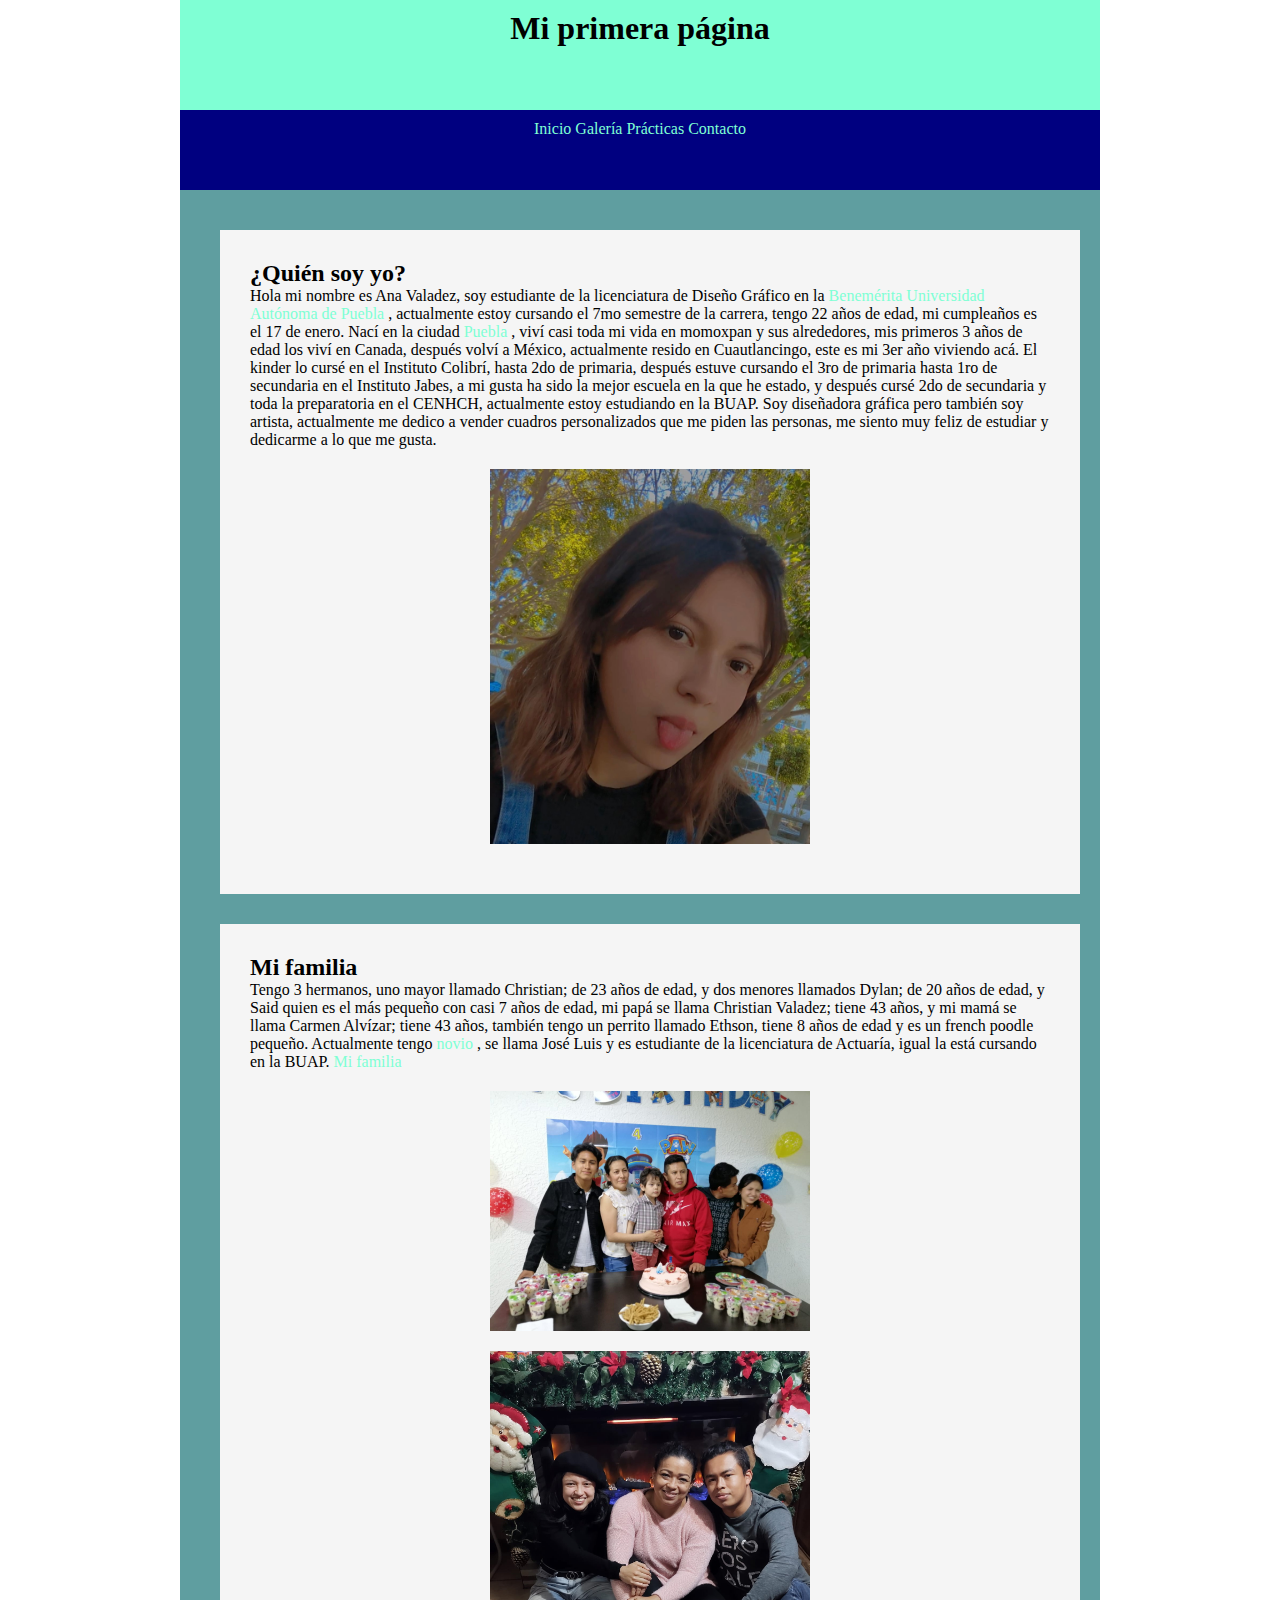
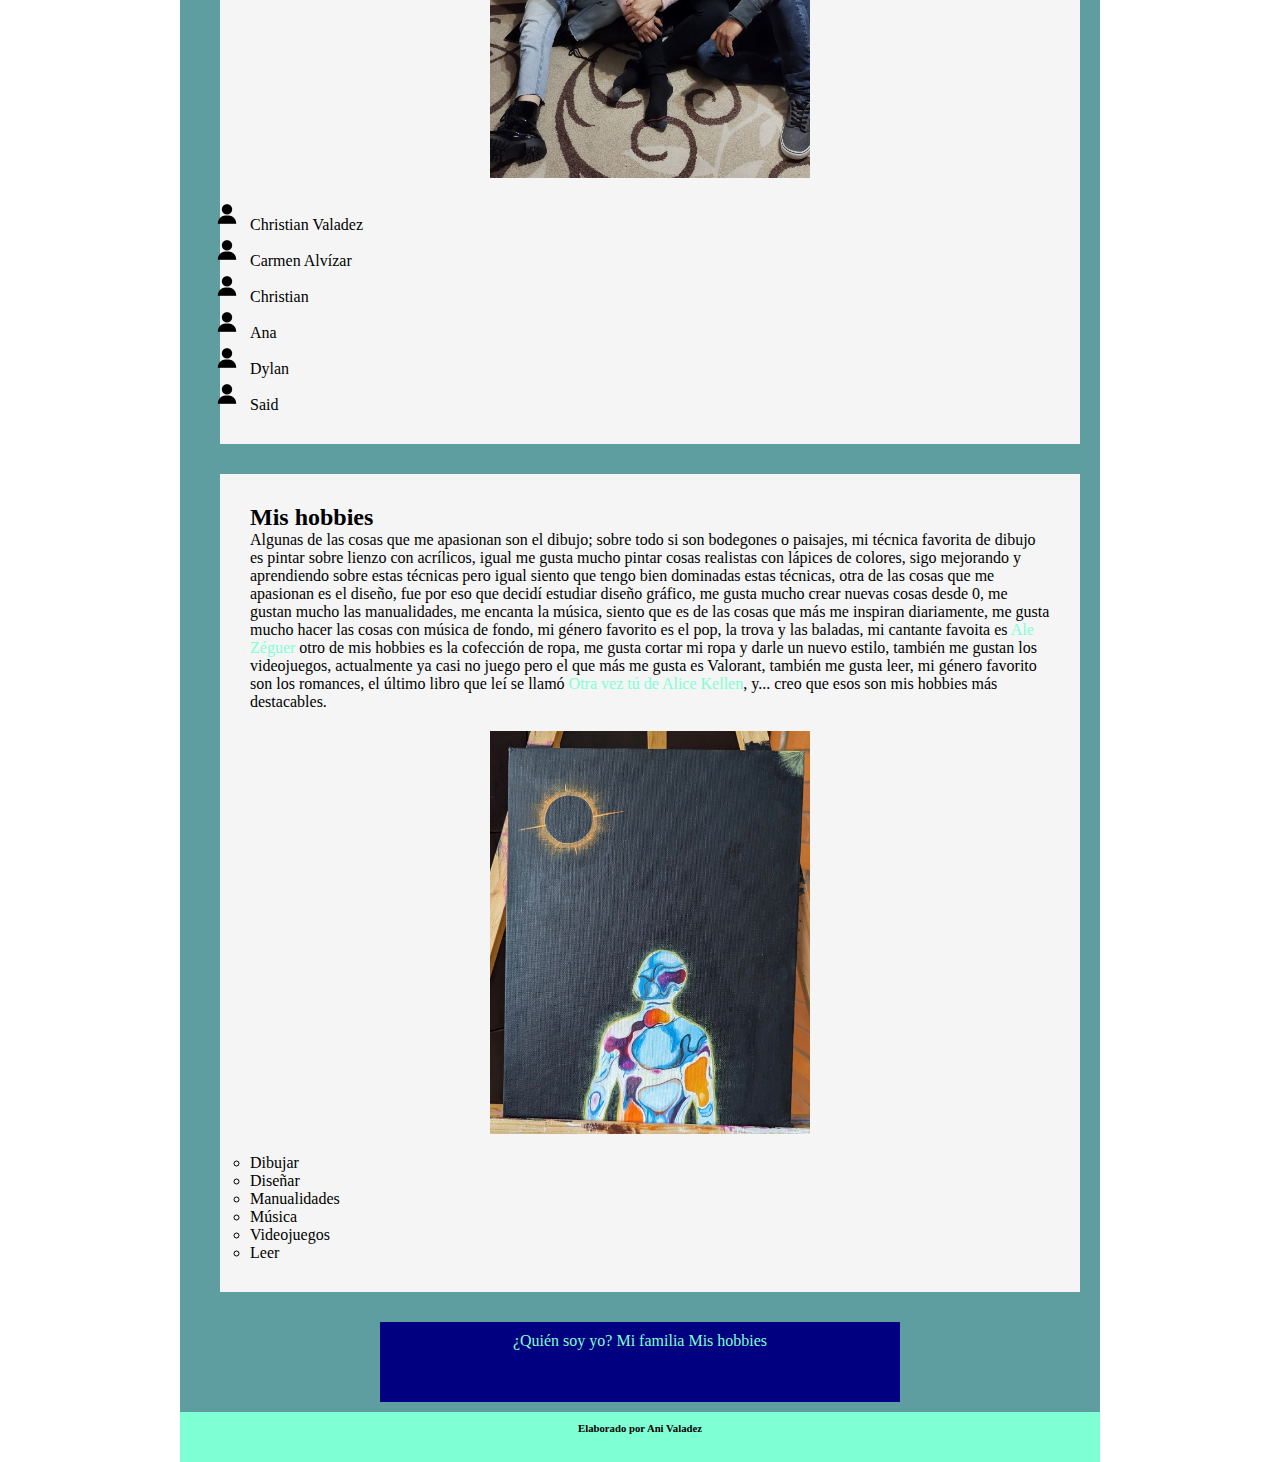
<file: index.html>
<html>
<head>
    <title>Mi primera página</title>
    <style type="text/css">
        *{
            margin: 0;
            padding: 0;
        }
        header, nav, main,footer{
            width: 900px;
            margin-left: 100px;
            margin-right: 300px;
            margin: 0 auto;
            padding: 10px;
        }
        header{
            height:90px;
            background-color: aquamarine;
            color: black;
            text-align: center;
        }
        nav{
            height: 60px;
            background-color: navy;
            color: white;
            text-align: center;
            
        }
        main{
            height: 1500 px;
            background-color: cadetblue;
            color: black;
        }
        footer{
        width: 900px;
        
            height:30px;
            background-color: aquamarine;
            color: black;
            text-align: center; 
        }
        section{
            width: 800px;
            height: auto;
            background-color: whitesmoke;
            color: black;
            margin: 30px;
            padding: 30px;
        }
        a{ 
            text-decoration: none;
        color: darkmagenta;
        }
        a:link {
            color: aquamarine;
        }
        a:visited{ 
        color: fuchsia  ;
        }
        a:hover{
            color: darkorange;
            text-decoration: underline;
            font-size: 17px;
        }
        main nav{
            width: 500px; 
            text-align:center; 
        }
        ul{
            list-style-type: circle;
        }
        ol{
            list-style-type:upper-alpha; 
        }
        ul, ol{
            padding: auto;
            
        }
        section article ol{
            list-style-image: url("imagenes/usuario.png");
        }
        nav ul li {
        display: inline-block;
            text-align: center;
        }
        nav a {
            border-radius: 30px;
             text-align: center;
        }
        img{
            width: 320px;
            height: auto;
            margin: 20px auto;
            display: block;
        }
    </style>
    </head>
    <body>
    <header>
        <h1> Mi primera página</h1>
        </header>
    <nav>
    
        <ul> 
        <li> <a href="index.html"> Inicio</a></li>
        <li><a href="html/Galería.html">Galería </a></li>
        <li><a href="html/prácticas.html">Prácticas </a></li>
        <li><a href="html/contacto.html"> Contacto</a></li> 
        </ul>
        </nav>
    <main>
        <section>
            <article>
            <h2 id="título1"> ¿Quién soy yo?</h2>
            </article>
            
            <p> Hola mi nombre es Ana Valadez, soy estudiante de la licenciatura de Diseño Gráfico en la <a href="http://www.buap.mx" target="_blank"> Benemérita Universidad Autónoma de Puebla </a>, actualmente estoy cursando el 7mo semestre de la carrera, tengo 22 años de edad, mi cumpleaños es el 17 de enero. Nací en la ciudad <a href="imagenes/puebla-mexico.jpg" target="_blank"> Puebla </a> , viví casi toda mi vida en momoxpan y sus alrededores, mis primeros 3 años de edad los viví en Canada, después volví a México, actualmente resido en Cuautlancingo, este es mi 3er año viviendo acá.
            El kinder lo cursé en el Instituto Colibrí, hasta 2do de primaria, después estuve cursando el 3ro de primaria hasta 1ro de secundaria en el Instituto Jabes, a mi gusta ha sido la mejor escuela en la que he estado, y después cursé 2do de secundaria y toda la preparatoria en el CENHCH, actualmente estoy estudiando en la BUAP.
            Soy diseñadora gráfica pero también soy artista, actualmente me dedico a vender cuadros personalizados que me piden las personas, me siento muy feliz de estudiar y dedicarme a lo que me gusta. </p>
            <img src="imagenes/yop.png" alt="mi foto">
        </section>
        <section>
        <article>
            <h2 id="título2">Mi familia</h2>
            
            <p> Tengo 3 hermanos, uno mayor llamado Christian; de 23 años de edad, y dos menores llamados Dylan; de 20 años de edad, y Said quien es el más pequeño con casi 7 años de edad, mi papá se llama Christian Valadez; tiene 43 años, y mi mamá se llama Carmen Alvízar; tiene 43 años, también tengo un perrito llamado Ethson, tiene 8 años de edad y es un french poodle pequeño. Actualmente tengo <a href="imagenes/novio.jpg" target="_blank"> novio </a> , se llama José Luis y es estudiante de la licenciatura de Actuaría, igual la está cursando en la BUAP. <a href="imagenes/familia mamá.jpg" target="_blank"> Mi familia</a> </p>
            <img src="imagenes/familia papá.jpg" alt="familia papá">  
            <img src="imagenes/familia mamá.jpg" alt="familia mamá">
            <ol>
            <li> Christian Valadez </li>
                <li> Carmen Alvízar</li>
                <li> Christian </li>
                <li> Ana </li>
                <li> Dylan </li>
                <li> Said </li>
                
            </ol>
            </article>
        </section>
        <section>
        <article>
            <h2 id="título3">Mis hobbies</h2>
            
            <p> Algunas de las cosas que me apasionan son el dibujo; sobre todo si son bodegones o paisajes, mi técnica favorita de dibujo es pintar sobre lienzo con acrílicos, igual me gusta mucho pintar cosas realistas con lápices de colores, sigo mejorando y aprendiendo sobre estas técnicas pero igual siento que tengo bien dominadas estas técnicas, otra de las cosas que me apasionan es el diseño, fue por eso que decidí estudiar diseño gráfico, me gusta mucho crear nuevas cosas desde 0, me gustan mucho las manualidades, me encanta la música, siento que es de las cosas que más me inspiran diariamente, me gusta mucho hacer las cosas con música de fondo, mi género favorito es el pop, la trova y las baladas, mi cantante favoita es <a href="https://www.youtube.com/@alezeguer" target="_blank"> Ale Zéguer </a> otro de mis hobbies es la cofección de ropa, me gusta cortar mi ropa y darle un nuevo estilo, también me gustan los videojuegos, actualmente ya casi no juego pero el que más me gusta es Valorant, también me gusta leer, mi género favorito son los romances, el último libro que leí se llamó <a href="https://www.planetadelibros.com/libro-otra-vez-tu/334114" target="_blank"> Otra vez tú de Alice Kellen</a>, y... creo que esos son mis hobbies más destacables. </p>
            <img src="imagenes/cuadros.png" alt="cuadro">
            <ul>
            <li> Dibujar</li>
                <li> Diseñar</li>
                <li> Manualidades</li>
                <li> Música</li>
                <li> Videojuegos</li>
                <li> Leer </li>
            </ul>
        
            </article>
        </section>
        <nav> 
        <a href="#título1"> ¿Quién soy yo? </a>
            <a href="#título2"> Mi familia </a>
            <a href="#título3"> Mis hobbies </a>
        </nav>
        </main>
    <footer>
        <h6> Elaborado por Ani Valadez </h6>
        </footer>
    </body>
</file>
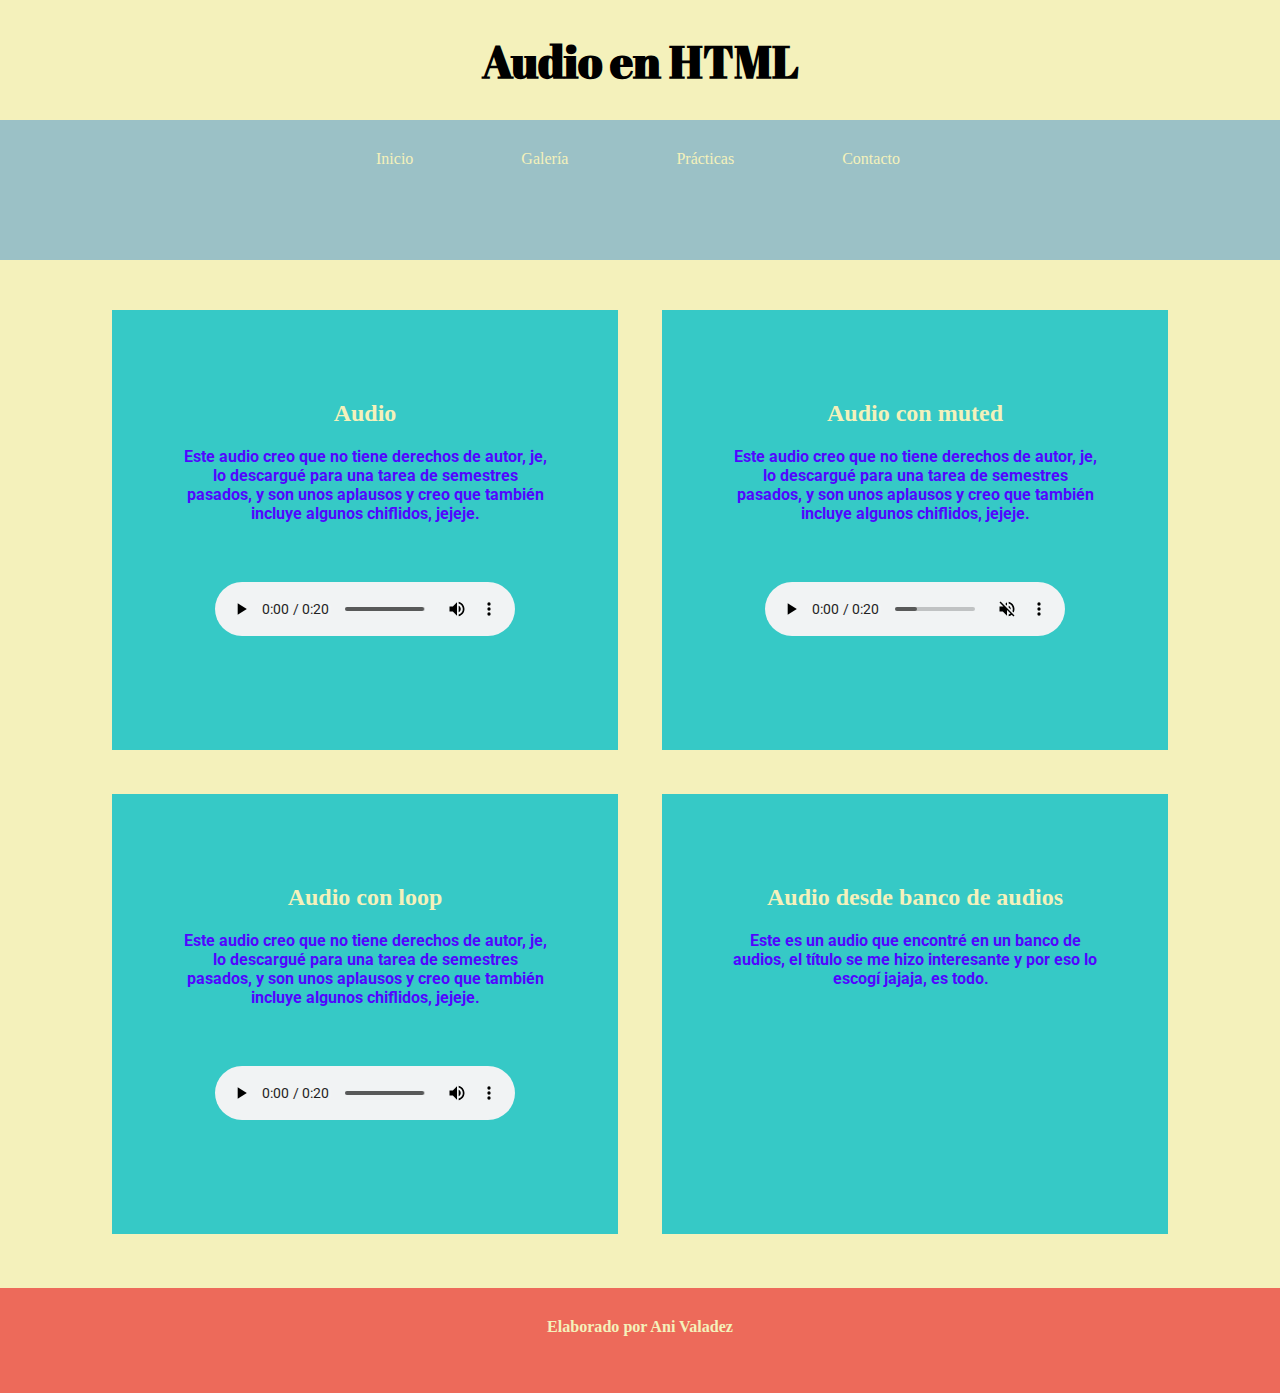
<file: html/audio.html>
<!doctype html>
<html>
<head>
<meta charset="utf-8">
<title>Documento sin título</title>
<link href="../css/style.css" rel="stylesheet" type="text/css">
<style type="text/css">
main section p {
    margin: 20px auto;
}
main section {
    width: 30%;
    display: inline-block;
    height: 300px;
    padding: 70px;
    margin: 20px;
    overflow-y: auto;
}
main {
    text-align: center;
}
h1 {
    color: #000000;
    font-size: 45px;
}
</style>
</head>

<body>
<header>
  <h1>Audio en HTML</h1> 
&nbsp;</header>
<nav>
  <ul>
    <li><a href="../index.html">Inicio</a>&nbsp;</li>
    <li><a href="Galería.html">Galería</a>&nbsp;</li>
    <li><a href="prácticas.html">Prácticas</a>&nbsp;</li>
    <li><a href="contacto.html">Contacto</a>&nbsp;</li>
  </ul>
</nav>
<main>
  <section>
    <h2>Audio</h2>
    <p>Este audio creo que no tiene derechos de autor, je, lo descargué para una tarea de semestres pasados, y son unos aplausos y creo que también incluye algunos chiflidos, jejeje.</p>
    <p>&nbsp;</p>
    <audio controls>
      <source src="../audios/Aplausos.mp3" type="audio/mp3">
    </audio>
  </section>
  <section>
    <h2>Audio con muted</h2>
    <p>Este audio creo que no tiene derechos de autor, je, lo descargué para una tarea de semestres pasados, y son unos aplausos y creo que también incluye algunos chiflidos, jejeje.</p>
    <p>&nbsp;</p>
    <audio controls="controls" muted="muted" autoplay="autoplay" >
      <source src="../audios/Aplausos.mp3" type="audio/mp3">
    </audio>
  </section>
  <section>
    <h2>Audio con loop</h2>
    <p>Este audio creo que no tiene derechos de autor, je, lo descargué para una tarea de semestres pasados, y son unos aplausos y creo que también incluye algunos chiflidos, jejeje.</p>
    <p>&nbsp;</p>
    <audio controls="controls" loop="loop" >
      <source src="../audios/Aplausos.mp3" type="audio/mp3">
    </audio>
  </section>
	
  <section>
    <h2>Audio desde banco de audios</h2>
    <p>Este es un audio que encontré en un banco de audios, el título se me hizo interesante y por eso lo escogí jajaja, es todo.&nbsp;&nbsp;</p>
	  <iframe frameborder='0' allowfullscreen='' scrolling='no' height='200' style='width:100%;' src='https://www.ivoox.com/player_ej_125397488_6_1.html?c1=207f83' loading='lazy'> </iframe>
	</section>
	  </main>
<footer>
  <h6>Elaborado por Ani Valadez</h6>
&nbsp;</footer>
</body>
</html>
</file>
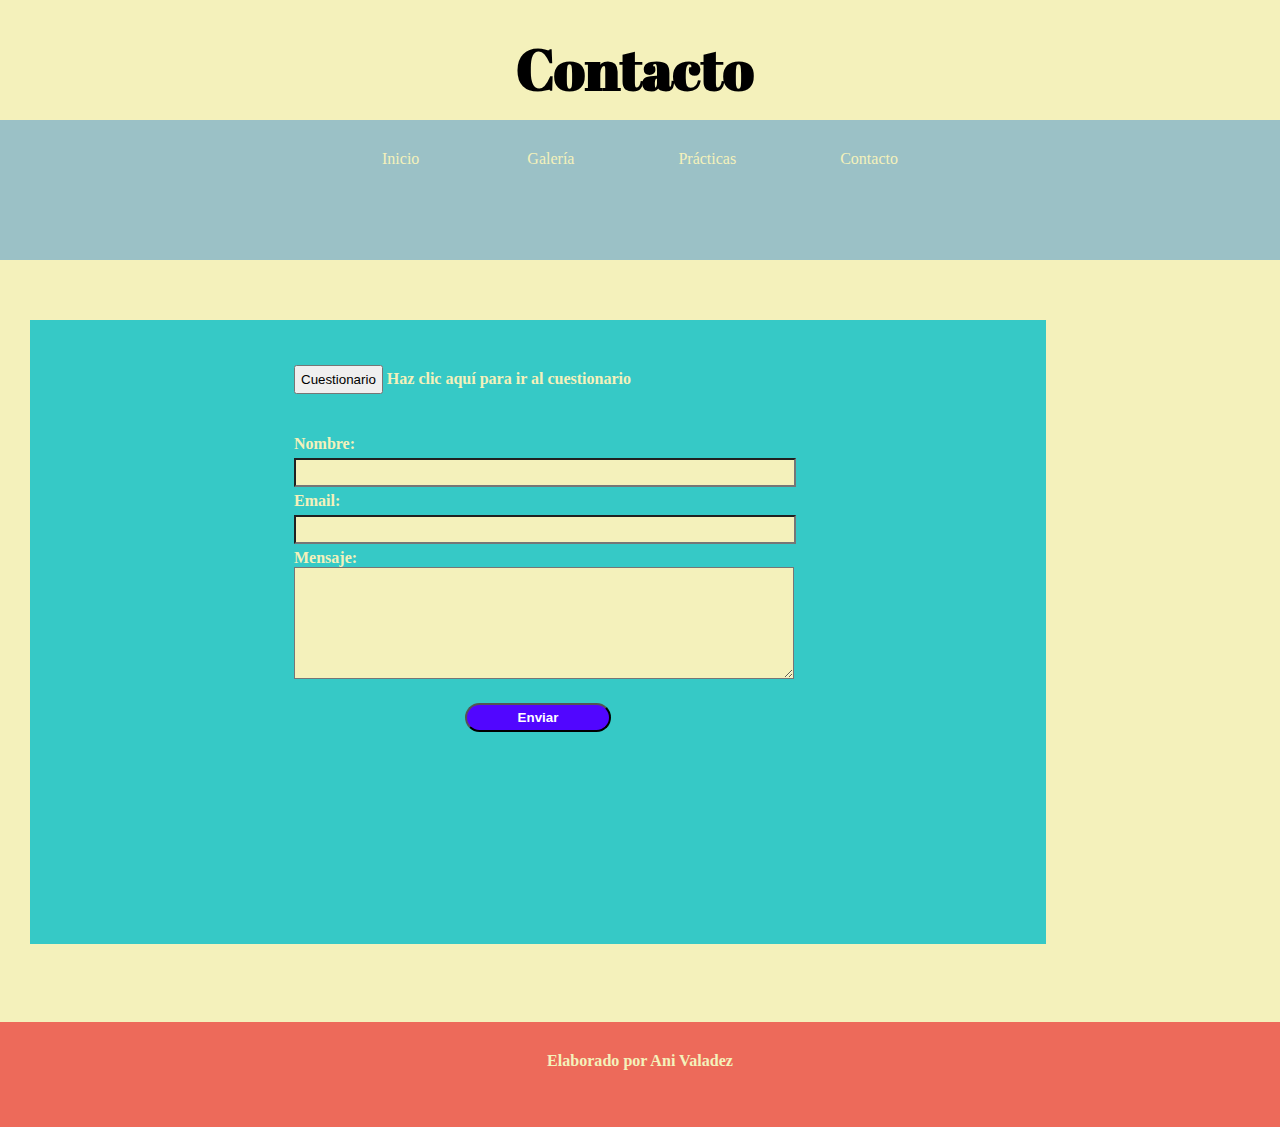
<file: html/contacto.html>
<!doctype html>
<html>
<head>
<meta charset="utf-8">
<title>Documento sin título</title>
<link href="../css/style.css" rel="stylesheet" type="text/css">
<style type="text/css">
h1 {
    color: #000000;
    font-weight: bold;
    font-size: 57px;
}
main section input {
}
</style>
</head>

<body>
<header>
  <h1>Contacto&nbsp;</h1>
	
</header>
<nav>
  <ul>
    <li><a href="../index.html" target="_self">Inicio</a>&nbsp;</li>
    <li><a href="Galería.html" target="_self">Galería</a></li>
    <li><a href="../html/prácticas.html" target="_self">Prácticas</a></li>
    <li><a href="contacto.html" target="_self">Contacto</a></li>
  </ul>
</nav>
<main>
  <section>
<form id="form1" name="form1" method="post">
  <label for="nombre">
    <input name="submit2" type="submit" id="submit2" formaction="cuestionario.html" formmethod="GET" value="Cuestionario">
    Haz clic aquí para ir al cuestionario<br>
    <br>
    <br>
    Nombre:&nbsp;</label>
<input name="nombre" type="text" class="formato_input" id="nombre" size="10" maxlength="20">
<label for="email">Email:</label>
<input name="email" type="email" class="formato_input" id="email">
<label for="mensaje">Mensaje:</label>
<textarea name="mensaje" maxlength="100" class="formato_input" id="mensaje"></textarea>
<input name="submit" type="submit" id="submit" formaction="../index.html" formmethod="GET" value="Enviar">
</form>
    <p>&nbsp;</p>
    <p>&nbsp;</p>
    <p>&nbsp;</p>
<p>&nbsp;</p>
<p>&nbsp;</p>
<p>&nbsp;</p>
<p>&nbsp;</p>
<p>&nbsp;</p>
</section>
Colocar aquí el contenido de la nueva etiqueta main</main>
<footer>
  <h6>Elaborado por Ani Valadez</h6>
&nbsp;</footer>
</body>
</html>
</file>
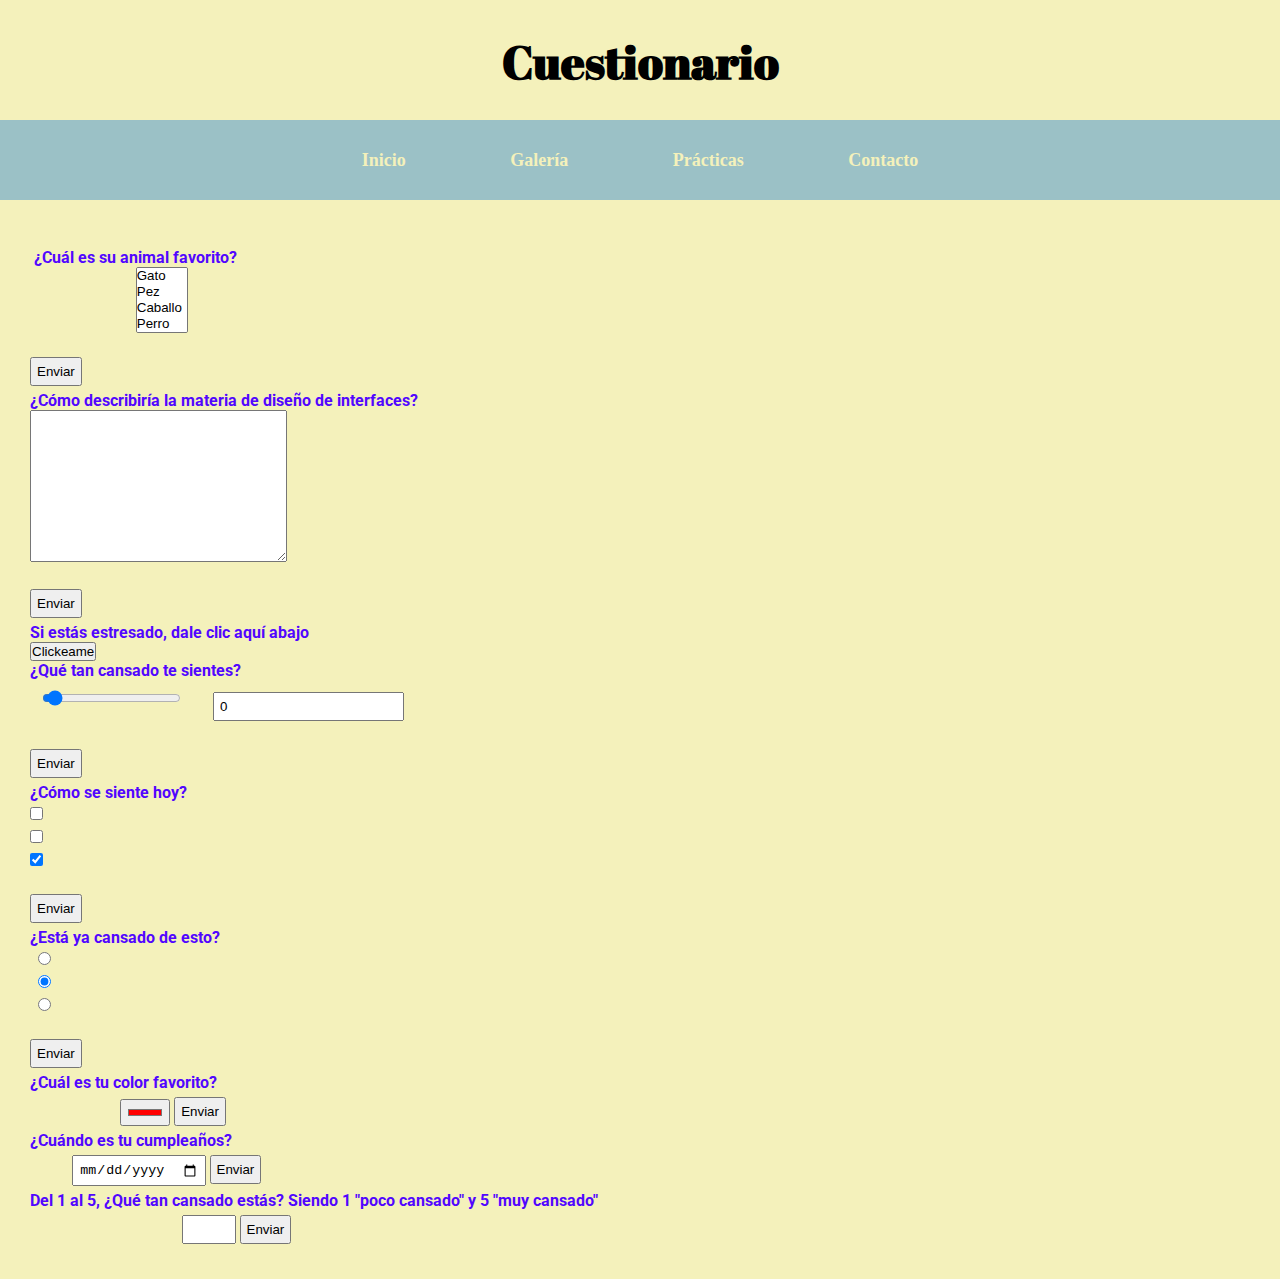
<file: html/cuestionario.html>
<!doctype html>
<html>
<head>
<meta charset="utf-8">
<title>Documento sin título</title>
<link href="../css/style.css" rel="stylesheet" type="text/css">
<style type="text/css">
nav {
    width: auto;
    height: 20px;
    font-weight: bolder;
    font-size: large;
}
h1 {
    color: #000000;
    font-size: 46px;
}
</style>
</head>
<header>
  <h1>Cuestionario</h1>
</header>
<nav>
	 <ul>
            <li><a href="../index.html"> Inicio</a></li>
            <li> <a href="Galer%C3%ADa.html">Galería</a></li>
            <li><a href="../html/prácticas.html">Prácticas</a></li>
            <li><a href="contacto.html"> Contacto</a></li>
            </ul>
	</nav>
	<main>
	<body>
	Cuestionario&nbsp;	Cuestionar&nbsp;	Cuestiona&nbsp;	C&nbsp;&nbsp;el contenido de la etiqueta H1 de diseño&nbsp;
<p>&nbsp;¿Cuál es su animal favorito?</p>
<form action="/action_page.php">
  <label for="cars">Elija un animal&nbsp;</label>
  <select id="animales" name="cars" size="4" multiple>
<option value="Gato">Gato</option>
    <option value="Pez">Pez</option>
	  <option value="Caballo">Caballo</option>
	  <option value="Perro">Perro</option>
	  <option value="Hámster">Hámster</option>
	  <option value="Iguana">Iguana</option>
</select>
<br><br>
<input name="submit" type="submit" id="submit" formaction="../index.html" value="Enviar">
</form>

<p> ¿Cómo describiría la materia de diseño de interfaces?</p>

<form action="/action_page.php">
  <textarea name="message" cols="30" rows="10" class="formato_input"></textarea>
  <br><br>
<input name="submit2" type="submit" id="submit2" formaction="../index.html" value="Enviar">
</form>

	
<p>Si estás estresado, dale clic aquí abajo</p>

<button type="button" onclick="alert('Ve a tiktok y distráete un rato :) !')">Clickeame</button>
	
<p>¿Qué tan cansado te sientes?</p>

<form action="/action_page.php"
oninput="x.value=parseInt(a.value)+parseInt(b.value)">
  0
  <input type="range" id="a" name="a" value="0">
  100 
  <input type="number" id="b" name="b" value="0">
  =
  <output name="x" for="a b"></output>
  <br><br>
<input name="submit3" type="submit" id="submit3" formaction="../index.html" value="Enviar">
</form>

	<p> ¿Cómo se siente hoy? </p>
<form action="/action_page.php" method="get">
  <input type="checkbox" name="mood1" value="Bike">
  <label for="mood1"> Estresado</label><br>
  <input type="checkbox" name="mood2" value="Car">
  <label for="mood2"> Hasta la cola</label><br>
  <input type="checkbox" name="mood3" value="Boat" checked>
  <label for="mood3"> AyudaDiosmíoyanopuedomás</label><br><br>
<input name="submit4" type="submit" id="submit4" formaction="../index.html" value="Enviar">
</form>

	<p> ¿Está ya cansado de esto?</p>
<form action="/action_page.php" method="get">
  <input type="radio" id="html" name="fav_language" value="HTML">
  <label for="a1">Sí</label><br>
  <input type="radio" id="css" name="fav_language" value="CSS" checked="checked">
  <label for="a2">No (mentira)</label><br>
  <input type="radio" id="javascript" name="fav_language" value="JavaScript">
  <label for="a3">Opción 1</label><br><br>
<input name="submit5" type="submit" id="submit5" formaction="../index.html" value="Enviar">
</form>
	
	
<p> ¿Cuál es tu color favorito?</p>

<form action="/action_page.php">
  <label for="favcolor">Seleccionalo:</label>
  <input type="color" id="favcolor" name="favcolor" value="#ff0000">
<input name="submit6" type="submit" id="submit6" formaction="../index.html" value="Enviar">
</form>

<p> ¿Cuándo es tu cumpleaños?</p>

<form action="/action_page.php">
  <label for="birthday">Fecha</label>
  <input type="date" id="birthday" name="birthday">
<input name="submit7" type="submit" id="submit7" formaction="../index.html" value="Enviar">
</form>

<p> Del 1 al 5, ¿Qué tan cansado estás? Siendo 1 "poco cansado" y 5 "muy cansado"</p>

<form action="/action_page.php">
  <label for="quantity">Cantidad (Entre 1 y 5):</label>
  <input type="number" id="quantity" name="quantity" min="1" max="5">
<input name="submit8" type="submit" id="submit8" formaction="../index.html" value="Enviar">
</form>
</body>
</main>
</html>
</file>
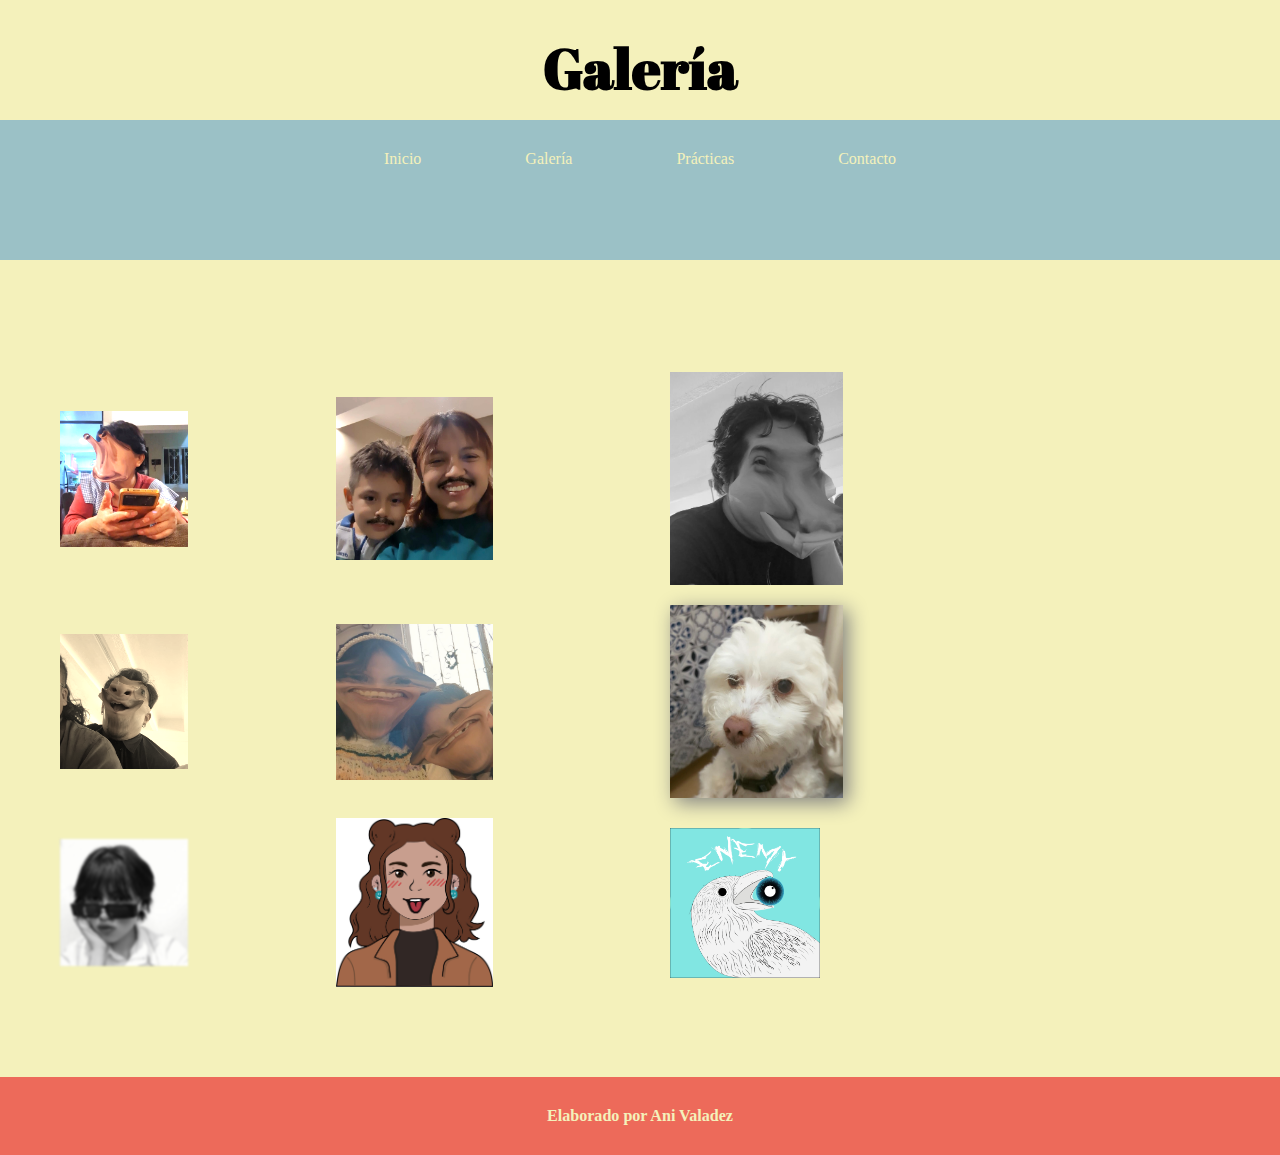
<file: html/Galería.html>
<html>
    <head>
        <title> Galería</title>
        <link rel="stylesheet" href="../css/style.css" type="text/css">
        <style type="text/css">
        #tabla_2 {
    width: 100%;
}
.img_galeia {
    width: 50%;
    height: auto;
}
        .filtro_gris {
    filter: grayscale(100%);
}
        .filtro_blur {
    filter: blur(1px);
}
        .filtro_invert {
    filter: invert(100%);
}
        .filtro_opacidad {
    filter: opacity(0.9);
}
        .filtro_sombra {
    filter: drop-shadow(5px 5px 10px gray);
}
        .filtro_brillo {
    filter: brightness(150%);
}
        .filtro_sepia {
    filter: sepia(70%);
}
        body header h1 {
    color: #000000;
    font-size: 56px;
}
        </style>
</head>
    <body>
        <header>
         <h1>Galería</h1>
        </header>
        <nav>
        <ul>
            <li><a href="../index.html"> Inicio</a></li>
            <li> <a href="Galer%C3%ADa.html">Galería</a></li>
            <li><a href="../html/prácticas.html">Prácticas</a></li>
            <li><a href="contacto.html"> Contacto</a></li>
            </ul>
        </nav>
        <main>
<section id="seccion_galeria">
<table id="tabla_2">
        <thead></thead>
                    <tbody>
                    <tr>
                        <td> <img src="../imagenes/abuela.png" alt="abuela" class="img_galeia filtro_brillo"></td>
                        <td> <img src="../imagenes/baby2.png" alt="said" class="img_galeia contraste"></td>
                        <td> <img src="../imagenes/allan.png" alt="allan" class="img_galeia filtro_gris"></td>
                        </tr>
                        
                         <tr>
                             <td> <img src="../imagenes/dani.png" alt="dani" class="img_galeia filtro_sepia"></td>
                             <td><img src="../imagenes/baby.png" alt="said" class="img_galeia filtro_opacidad"></td>
                             <td> <img src="../imagenes/ethson.png" alt="ethson" class="img_galeia filtro_sombra"></td>
                        </tr>
                        
                         <tr>
                        <td><img src="../imagenes/yop.jpg" alt="" width="1080" height="1070" class="img_galeia filtro_blur"/></td>
                        <td><img src="../imagenes/AVATAR5.jpg" alt="" width="1330" height="1428" class="img_galeia"/></td>
                        <td><img src="../imagenes/enemy.jpg" alt="" width="4518" height="4518" class="filtro_invert"/></td>
                        </tr>
                        
                    </tbody>
                    <tfoot></tfoot>
                </table>
            </section>
        </main>
        <footer>
        <h6>Elaborado por Ani Valadez</h6>
        </footer>
    </body>
</html>
</file>
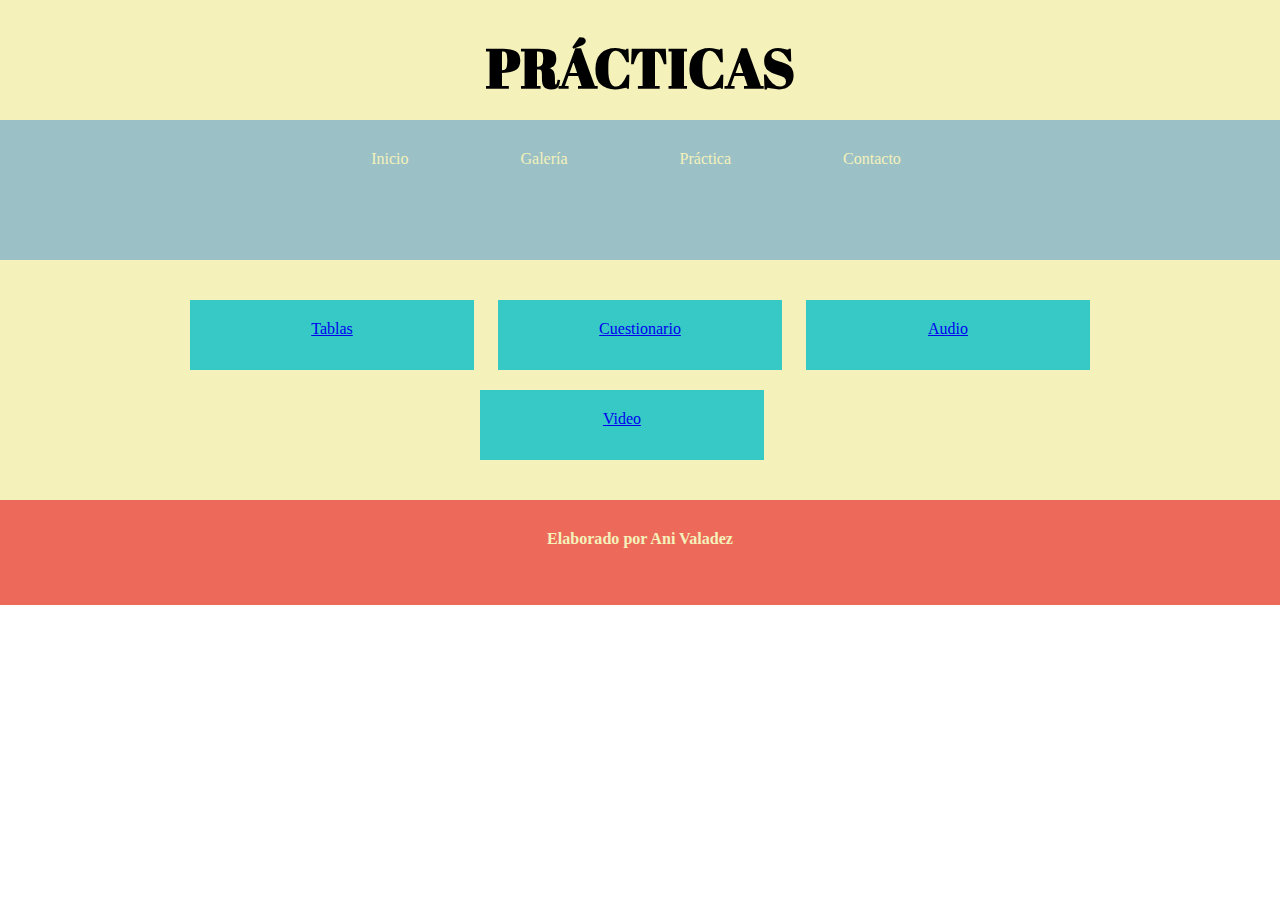
<file: html/prácticas.html>
<!doctype html>
<html>
<head>
<meta charset="utf-8">
<title>Prácticas</title>
<link href="../css/style.css" rel="stylesheet" type="text/css">
<style type="text/css">
body header h1 {
    color: #000000;
    font-size: 55px;
}
	
</style>
</head>

<body>
<header>
  <h1>PRÁCTICAS</h1>
&nbsp;</header>
<nav>
  <ul>
    <li><a href="../index.html">Inicio&nbsp;&nbsp;</a></li>
    <li><a href="Galería.html">Galería&nbsp;&nbsp;</a></li>
    <li><a href="prácticas.html">Práctica&nbsp;&nbsp;</a></li>
    <li><a href="contacto.html">Contacto&nbsp;&nbsp;</a></li>
  </ul>
</nav>
<main class="main_center">
	
	<section class="section_practicas">
<div> <a href="../html/tablas.html">Tablas</a></div>
	</section>
	
	<section class="section_practicas">
<div> <a href="../html/cuestionario.html">Cuestionario</a></div>
	</section>
	
	<section class="section_practicas">
<div> <a href="../html/audio.html">Audio</a></div>
	</section>
	
	<section class="section_practicas">
<div> <a href="../html/video.html">Video</a></div>
	</section>
	
	main</main>
<footer>
  <h6>Elaborado por Ani Valadez</h6>
&nbsp;</footer>
</body>
</html>
</file>
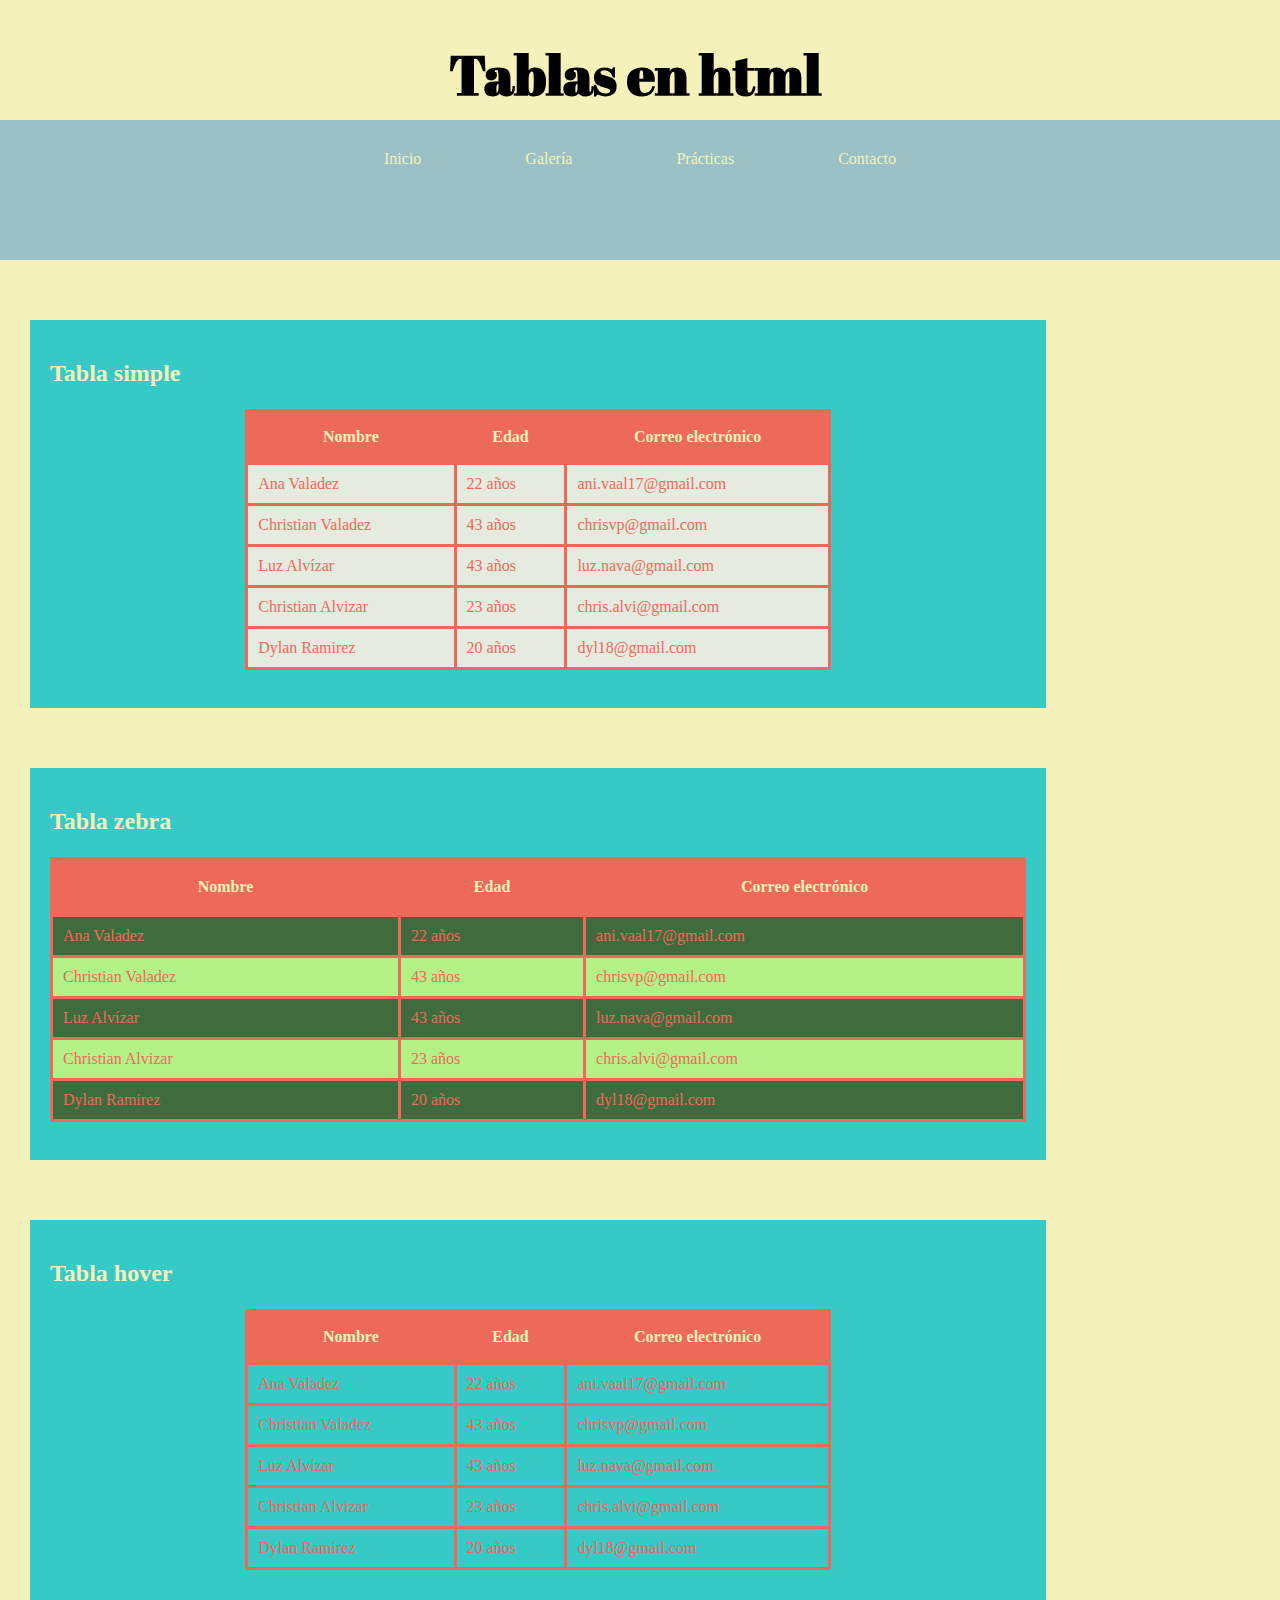
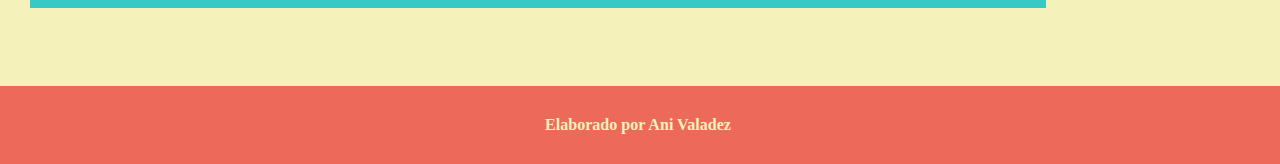
<file: html/tablas.html>
<!doctype html>
<html>
<head>
<meta charset="utf-8">
<title>Documento sin título</title>
<link href="../css/style.css" rel="stylesheet" type="text/css">
<style type="text/css">
body header h1 {
    color: #000000;
    line-height: 88px;
    font-size: 55px;
}
</style>
</head>

<body>
<header>
  <h1>Tablas en html&nbsp;</h1>
</header>
<nav>
	 <ul>
            <li><a href="../index.html"> Inicio</a></li>
            <li> <a href="Galer%C3%ADa.html">Galería</a></li>
            <li><a href="../html/prácticas.html">Prácticas</a></li>
            <li><a href="contacto.html"> Contacto</a></li>
            </ul>
	</nav>
<main>
  <section>        
  <h2>Tabla simple&nbsp;</h2>
  <table> 
                <thead>
                    <tr>
                <th>Nombre</th> 
                <th>Edad</th>
                <th>Correo electrónico</th>
                    </tr>
      </thead>
                    <tbody>
                    <tr>
                    <td> Ana Valadez</td>
                    <td> 22 años</td>
                    <td> ani.vaal17@gmail.com</td>
                      </tr>
                        <tr> 
                        <td> Christian Valadez</td>
                        <td> 43 años</td>
                        <td> chrisvp@gmail.com</td>
                        </tr>
                        
                         <tr> 
                        <td> Luz Alvízar </td>
                        <td> 43 años</td>
                        <td> luz.nava@gmail.com</td>
                        </tr>
                        
                         <tr> 
                        <td>Christian Alvizar </td>
                        <td>23 años </td>
                        <td> chris.alvi@gmail.com</td>
                        </tr>
                        
                         <tr> 
                        <td>Dylan Ramirez </td>
                        <td> 20 años</td>
                        <td> dyl18@gmail.com</td>
                        </tr>
                    </tbody>
                    <tfoot>
                    
                    </tfoot>
                </table>&nbsp;</section>
<section>
    <h2>Tabla zebra&nbsp;</h2>
    <table id="tabla_zebra">
      <thead>
        <tr>
          <th><br>
            Nombre<br>
            <br></th>
<th>Edad</th>
          <th>Correo electrónico</th>
        </tr>
      </thead>
      <tbody>
        <tr>
          <td> Ana Valadez</td>
          <td> 22 años</td>
          <td> ani.vaal17@gmail.com</td>
        </tr>
        <tr>
          <td> Christian Valadez</td>
          <td> 43 años</td>
          <td> chrisvp@gmail.com</td>
        </tr>
        <tr>
          <td> Luz Alvízar </td>
          <td> 43 años</td>
          <td> luz.nava@gmail.com</td>
        </tr>
        <tr>
          <td>Christian Alvizar </td>
          <td>23 años </td>
          <td> chris.alvi@gmail.com</td>
        </tr>
        <tr>
          <td>Dylan Ramirez </td>
          <td> 20 años</td>
          <td> dyl18@gmail.com</td>
        </tr>
      </tbody>
      <tfoot>
      </tfoot>
    </table>
    &nbsp;</section>
<section>
<h2>Tabla hover&nbsp;</h2>
<table id="tabla_hover">
      <thead>
        <tr>
          <th>Nombre</th>
          <th>Edad</th>
          <th>Correo electrónico</th>
        </tr>
      </thead>
      <tbody>
        <tr>
          <td> Ana Valadez</td>
          <td> 22 años</td>
          <td> ani.vaal17@gmail.com</td>
        </tr>
        <tr>
          <td> Christian Valadez</td>
          <td> 43 años</td>
          <td> chrisvp@gmail.com</td>
        </tr>
        <tr>
          <td> Luz Alvízar </td>
          <td> 43 años</td>
          <td> luz.nava@gmail.com</td>
        </tr>
        <tr>
          <td>Christian Alvizar </td>
          <td>23 años </td>
          <td> chris.alvi@gmail.com</td>
        </tr>
        <tr>
          <td>Dylan Ramirez </td>
          <td> 20 años</td>
          <td> dyl18@gmail.com</td>
        </tr>
      </tbody>
      <tfoot>
      </tfoot>
    </table>
  &nbsp;</section>
Colocar aquí el contenido de la nueva etiqueta main</main>
<footer>
  <h6>Elaborado por Ani Valadez&nbsp;</h6>
</footer>
</body>
</html>
</file>
<file: css/style.css>
@import url('https://fonts.googleapis.com/css2?family=Abril+Fatface&family=Alegreya+Sans&family=Alegreya:ital@1&family=Cantata+One&family=Dancing+Script:wght@700&family=Molle&family=Montserrat&family=Noto+Serif+Display:wght@500;800;900&family=Poppins:wght@200;300;400;500;600;800&display=swap');

@import url('https://fonts.googleapis.com/css2?family=Roboto:ital,wght@0,100;0,300;0,400;0,500;0,700;0,900;1,100;1,300;1,400;1,500;1,700;1,900&display=swap');


*{
    margin: 0;
    padding: 0;
}
body{
    
}
header,nav,main,footer{
    width: 100%
    margin: 0 auto;
    padding: 30px;
    color: #f4f1bb;
}
header{
    background-color: #F4F1BB;
    height: 60px;
    text-align: center;
    font-size: 0px;
}
nav{
    background-color: #9BC1C6;
    height: 80px; 
}
main{
    background-color: #f4f1bb;
}
footer{
    background-color: #ed6a5a;
    text-align: center;
	font-size: 24px;
}
section{
    width: 80%;
    height: auto;
    background-color: #36c9c6;
    margin: 30px auto;
    padding: 20px;
    display: inline-block;
}
table{
    width: 60%;
    border-collapse: collapse;
    margin-top: 22px;
    margin-right: auto;
    margin-left: auto;
    margin-bottom: 0;
    padding-top: 0px;
}
#tabla_zebra {
    background-color: transparent;
}


table, table td, table th{
    border: 3px solid #ed6a5a;
}
table th{
    background-color: #ed6a5a;
    color: #f4f1bb;
    height: 50px;
}
table td{
    background-color: #e6ebe0;
    color: #ed6a5a;
    padding: 10px;
}
img{
    width: 150px;
    height: auto;
}
#tabla_2, #tabla_2 td{
    background-color: transparent;
    border: none;
    
}body {
}
body nav ul {
    list-style-type: none;
    text-align: center;
}
body nav ul li {
    display: inline-block;
    margin-left: 50px;
    margin-right: 50px;
}
body nav ul li a {
    text-decoration: none;
}
body nav ul li a:link  , body nav ul li a:visited{
    color: #F4F1BB;
}
body nav ul li a:hover {
    color: #5106FF;
}


body nav ul li a:link,  {
    color: #F4F1BB;
}
#img_contacto {
    width: 50%;
    margin: 20px auto;
    display: inline-block;
}
#tabla_zebra {
    background-color: transparent;
    width: 100%;
}
#tabla_zebra tbody tr:nth-child(even) {
    background-color: #B3F187;
}
#tabla_zebra tbody tr:nth-child(odd) {
    background-color: #3F6B3D;
}

#tabla_zebra td {
    background-color: Transparent;
}
#tabla_hover {
}
#tabla_hover tbody td {
    background-color: transparent;
}
#tabla_hover tbody tr:hover {
    background-color: #5106FF;
}
#tabla_imagenes {
}
.filtro_grises {
}
.contraste {
    filter: contrast(110%);
}
#seccion_galeria {
    background-color: transparent;
}
#form1 {
    margin: 0 auto;
    padding: 20px;
    width: 50%;
}
#form1 input[type=text]  {
    width: 100%;
    padding: 5px;
    background-color: #F4F1BB;
}
#form1 #nombre {
}

#form1 #email {
    width: 100%;
}
#form1 #mensaje {
    width: 100%;
    height: 100px;
}
#form1 #submit {
    margin: 20px auto;
    width: 30%;
    display: block;
    background-color: #5106FF;
    color: #FFFFFF;
    padding: 10 px;
    border-radius: 20px;
    font-weight: bold;
}
#form1 label {
    font-weight: bold;
    padding-bottom: 0px;
}
#form1 .formato_input {
    padding: 5px;
    background-color: #F4F1BB;
    text-shadow: 0px 0px;
    color: #D9005D;
}
body form input {
    margin: 5px auto;
    padding: 5px;
}
body p {
    font-weight: bold;
    color: #5106FF;
}
#submit {
}
main section h2 {
    margin: 20px 0px;
}
.section_practicas{
		width: 20%;
		height: 30px;
		display: inline-block;
	margin: 10px;
	}
.main_center{
	text-align: center;
}
h1{
    font-family: "Abril Fatface", serif;
    color: #000000;
}
p{
	font-family: "Roboto", sans-serif;
}
</file>
